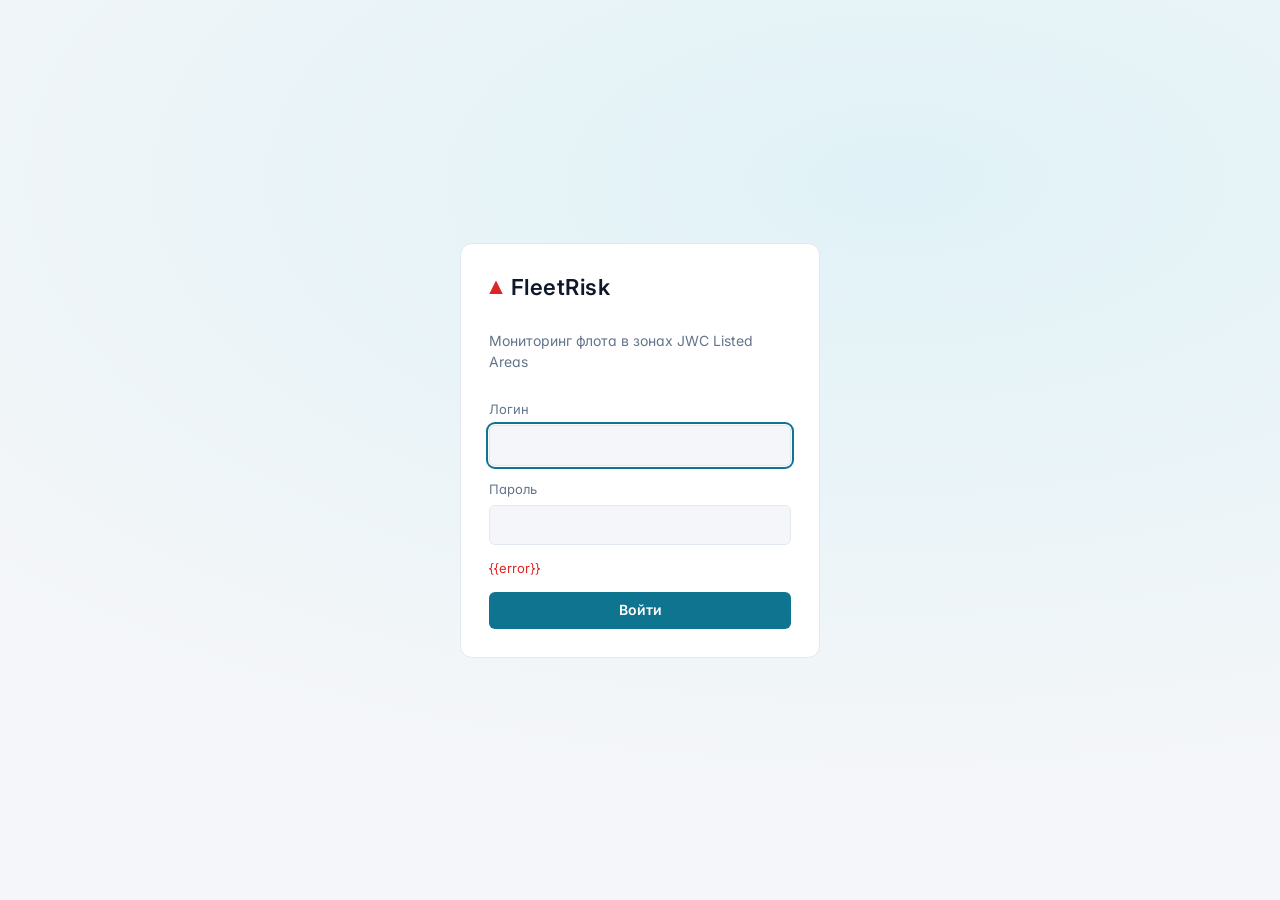
<file: static/login.html>
<!doctype html>
<html lang="ru">
<head>
<meta charset="utf-8">
<meta name="viewport" content="width=device-width, initial-scale=1">
<title>Вход — FleetRisk</title>
<meta name="robots" content="noindex">
<link rel="stylesheet" href="https://fonts.googleapis.com/css2?family=Inter:wght@400;500;600;700&display=swap">
<script>/* тема до отрисовки страницы: выбранная пользователем, иначе как в системе */
(function () { var t = null; try { t = localStorage.getItem("theme"); } catch (e) {}
  if (t !== "light" && t !== "dark") t = window.matchMedia && matchMedia("(prefers-color-scheme: light)").matches ? "light" : "dark";
  document.documentElement.dataset.theme = t; })();</script>
<link rel="stylesheet" href="/static/style.css">
</head>
<body class="login-body">
  <form class="login-card" method="post" action="/login">
    <div class="brand big"><span class="brand-mark"></span>FleetRisk</div>
    <p class="muted">Мониторинг флота в зонах JWC Listed Areas</p>
    <label>Логин<input name="username" autocomplete="username" required autofocus></label>
    <label>Пароль<input name="password" type="password" autocomplete="current-password" required></label>
    <div class="login-error">{{error}}</div>
    <button class="btn" type="submit">Войти</button>
  </form>
</body>
</html>
</file>
<file: static/style.css>
:root {
  --bg: #0b1a22;
  --bg-2: #10232d;
  --bg-3: #163240;
  --line: #21414f;
  --text: #dbe7ec;
  --muted: #7f9aa6;
  --accent: #4fc3d9;
  --red: #ff5a4e;
  --amber: #f5b13d;
  --green: #4fd18b;
  --violet: #b48cff;
  --radius: 8px;
  --font: "Inter", system-ui, -apple-system, "Segoe UI", sans-serif;
  --mono: "Inter", system-ui, -apple-system, "Segoe UI", sans-serif;   /* цифры — моноширинные за счёт tnum */
  color-scheme: dark;
}
* { box-sizing: border-box; }
html, body { margin: 0; height: 100%; background: var(--bg); color: var(--text); font: 14px/1.45 var(--font);
  font-feature-settings: "tnum" 1, "cv11" 1; letter-spacing: -0.003em; }
button, input, select { font: inherit; color: inherit; }
a { color: var(--accent); }
[hidden] { display: none !important; }

/* ---------- верхняя панель ---------- */
.topbar {
  height: 52px; display: flex; align-items: center; gap: 16px; padding: 0 16px;
  background: var(--bg-2); border-bottom: 1px solid var(--line); position: relative; z-index: 1001;
}
.brand { font-weight: 600; letter-spacing: .02em; display: flex; align-items: center; gap: 8px; font-size: 16px; white-space: nowrap; }
.brand-dim { color: var(--muted); font-weight: 400; margin-left: 4px; }
.brand-mark { width: 14px; height: 14px; background: var(--red); clip-path: polygon(50% 0, 100% 100%, 0 100%); }
.brand.big { font-size: 22px; }
.chips { display: flex; gap: 8px; flex: 1; min-width: 0; overflow: hidden; }
.chip {
  font: 12px var(--mono); padding: 3px 8px; border: 1px solid var(--line); border-radius: 999px;
  color: var(--muted); white-space: nowrap;
}
.chip.live { color: var(--green); border-color: #2b6b4c; }
.chip.demo { color: var(--amber); border-color: #6b5521; }
.top-actions { display: flex; align-items: center; gap: 8px; }
.top-actions form { margin: 0; }
.icon-btn { position: relative; background: none; border: 0; color: var(--muted); cursor: pointer; padding: 6px; border-radius: 6px; }
.icon-btn:hover { color: var(--text); background: var(--bg-3); }
.badge {
  position: absolute; top: 0; right: -2px; min-width: 17px; height: 17px; padding: 0 4px;
  background: var(--red); color: #fff; border-radius: 9px; font: 600 11px/17px var(--font); text-align: center;
}

/* ---------- раскладка ---------- */
.layout { display: flex; height: calc(100% - 52px); }
.sidebar {
  width: 400px; flex: none; background: var(--bg-2); border-right: 1px solid var(--line);
  display: flex; flex-direction: column; min-height: 0;
}
.map-wrap { flex: 1; position: relative; min-width: 0; }
#map { position: absolute; inset: 0; background: #0a1418; }

.tabs { display: flex; flex-wrap: wrap; border-bottom: 1px solid var(--line); flex: none; }
.tab {
  flex: 1 0 auto; background: none; border: 0; border-bottom: 2px solid transparent; padding: 12px 4px 10px;
  color: var(--muted); cursor: pointer; font-weight: 500; white-space: nowrap; padding: 10px 10px 8px;
}
.tab:hover { color: var(--text); }
.tab.active { color: var(--text); border-bottom-color: var(--accent); }
.tab-count { background: var(--red); color: #fff; border-radius: 9px; padding: 0 6px; font-size: 11px; margin-left: 2px; }
.panel { display: none; padding: 14px; overflow-y: auto; flex: 1; min-height: 0; }
.panel.active { display: block; }

.row { display: flex; gap: 8px; align-items: center; margin-bottom: 12px; flex-wrap: wrap; }
.row.between { justify-content: space-between; }
select, input[type=text], input:not([type]), input[inputmode], input[type=password] {
  background: var(--bg); border: 1px solid var(--line); border-radius: 6px; padding: 7px 10px; min-width: 0;
}
select { flex: 1; }
input:focus, select:focus, button:focus-visible { outline: 2px solid var(--accent); outline-offset: 1px; }

.btn {
  background: var(--accent); color: #062029; border: 0; border-radius: 6px; padding: 8px 14px;
  font-weight: 600; cursor: pointer; white-space: nowrap;
}
.btn:hover { filter: brightness(1.1); }
.btn:disabled { opacity: .5; cursor: progress; }
.btn.ghost { background: transparent; color: var(--accent); border: 1px solid var(--line); }
.text-btn { background: none; border: 0; color: var(--muted); cursor: pointer; padding: 4px 6px; }
.text-btn:hover { color: var(--text); }
.text-btn.danger:hover { color: var(--red); }

.card { background: var(--bg); border: 1px solid var(--line); border-radius: var(--radius); padding: 12px; margin-bottom: 12px; }
details.card > summary { cursor: pointer; font-weight: 600; list-style: none; }
details.card > summary::before { content: "+ "; color: var(--accent); }
details.card[open] > summary::before { content: "− "; }
.form-grid { display: grid; grid-template-columns: 1fr 1fr; gap: 10px; margin-top: 12px; }
.form-grid label { display: flex; flex-direction: column; gap: 4px; color: var(--muted); font-size: 12px; }
.span2 { grid-column: span 2; }
.drop {
  margin-top: 12px; border: 1px dashed var(--line); border-radius: var(--radius); padding: 14px;
  text-align: center; color: var(--text); font-size: 13px;
}
.drop.over { border-color: var(--accent); background: rgba(79,195,217,.06); }
.muted { color: var(--muted); }
.small { font-size: 12px; }
.empty { text-align: center; padding: 24px 8px; }

.summary { display: grid; grid-template-columns: repeat(3, 1fr); gap: 8px; margin-bottom: 12px; }
.stat { background: var(--bg); border: 1px solid var(--line); border-radius: var(--radius); padding: 8px 10px; }
.stat b { display: block; font: 600 20px var(--mono); }
.stat span { color: var(--muted); font-size: 12px; }
.stat.inside b { color: var(--red); } .stat.near b { color: var(--amber); } .stat.safe b { color: var(--green); }

/* ---------- суда ---------- */
.vessel-list, .notif-list, .circ-list { list-style: none; margin: 0; padding: 0; }
.vessel {
  display: grid; grid-template-columns: 10px 1fr auto; gap: 10px; align-items: start;
  padding: 10px 6px; border-bottom: 1px solid var(--line); cursor: pointer; border-radius: 6px;
}
.vessel:hover, .vessel.selected { background: var(--bg-3); }
.vessel .dot { margin-top: 6px; }
.vessel-name { font-weight: 600; }
.vessel-meta { font: 12px var(--mono); color: var(--muted); }
.vessel-zones { font-size: 12px; margin-top: 2px; }
.vessel-zones .in { color: var(--red); } .vessel-zones .nr { color: var(--amber); }
.vessel-del { visibility: hidden; }
.vessel:hover .vessel-del { visibility: visible; }
.fleet-foot { display: flex; justify-content: space-between; margin-top: 12px; }

.dot { width: 10px; height: 10px; border-radius: 50%; display: inline-block; flex: none; }
.s-safe { background: var(--green); } .s-near { background: var(--amber); } .s-inside { background: var(--red); }
.s-none { background: var(--muted); }

/* ---------- зоны ---------- */
.zones-head { display: flex; justify-content: space-between; align-items: center; margin-bottom: 8px; gap: 8px; }
.check { display: flex; align-items: center; gap: 6px; color: var(--muted); font-size: 13px; cursor: pointer; }
.region { margin: 14px 0 4px; font-size: 11px; text-transform: uppercase; letter-spacing: .08em; color: var(--muted); }
.zone-item {
  display: flex; align-items: center; gap: 8px; padding: 6px; border-radius: 6px; cursor: pointer;
}
.zone-item:hover { background: var(--bg-3); }
.zone-item.selected { background: var(--bg-3); box-shadow: inset 2px 0 0 #fff; }
.z-search {
  width: 100%; padding: 7px 10px; margin-bottom: 8px; background: var(--bg); border: 1px solid var(--line);
  border-radius: 6px;
}
.zf-layer { margin-bottom: 8px; }
.zf-layer-head { display: flex; align-items: center; gap: 6px; font-size: 12px; color: var(--text); margin: 4px 0; cursor: pointer; }
.z-types-row { display: flex; flex-wrap: wrap; gap: 6px; margin-bottom: 4px; }
.fchip {
  display: inline-flex; align-items: center; gap: 6px; padding: 4px 9px; font: 12px var(--font); cursor: pointer;
  background: var(--bg); border: 1px solid var(--line); border-radius: 999px; color: var(--muted);
}
.fchip.on { background: var(--bg-3); border-color: #3c6577; color: var(--text); }
.fchip:not(.on) .sw, .fchip:not(.on) .dot { opacity: .35; }
.tags { display: flex; flex-wrap: wrap; gap: 4px; margin: 2px 0 4px; }
.sub-h { font-size: 13px; margin: 18px 0 8px; color: var(--muted); font-weight: 500; text-transform: uppercase; letter-spacing: .06em; }
.ibf-table { width: 100%; border-collapse: collapse; margin-top: 8px; font-size: 12px; }
.ibf-table td { padding: 3px 4px; border-top: 1px solid var(--line); vertical-align: top; }
.zone-item .zname { flex: 1; }
.tag { font: 11px var(--mono); padding: 1px 6px; border-radius: 4px; border: 1px solid var(--line); color: var(--muted); }
.tag.amended, .tag.added { color: var(--amber); border-color: #6b5521; }
.tag.cond { color: var(--violet); border-color: #4d3b73; }
.tag.review { color: var(--red); border-color: #74302b; }

/* ---------- уведомления ---------- */
.notif { padding: 10px 8px 10px 12px; border-left: 3px solid var(--line); margin-bottom: 8px; background: var(--bg); border-radius: 0 6px 6px 0; cursor: pointer; }
.notif.critical { border-left-color: var(--red); }
.notif.warning { border-left-color: var(--amber); }
.notif.info { border-left-color: var(--accent); }
.notif.unread { background: var(--bg-3); }
.notif-title { font-weight: 600; }
.notif.read .notif-title { font-weight: 400; color: #b7c8cf; }
.notif-body { color: var(--muted); font-size: 13px; white-space: pre-line; margin-top: 2px; }
.notif-time { font: 11px var(--mono); color: var(--muted); }

/* ---------- циркуляры ---------- */
.circ { border: 1px solid var(--line); border-radius: var(--radius); padding: 10px 12px; margin-bottom: 10px; background: var(--bg); }
.circ-head { display: flex; justify-content: space-between; align-items: baseline; gap: 8px; }
.circ-ref { font: 600 15px var(--mono); }
.st { font: 11px var(--mono); padding: 1px 6px; border-radius: 4px; }
.st-active { background: rgba(79,209,139,.15); color: var(--green); }
.st-superseded { background: var(--bg-3); color: var(--muted); }
.st-building, .st-new { background: rgba(245,177,61,.15); color: var(--amber); }
.st-error { background: rgba(255,90,78,.15); color: var(--red); }
.circ ul { margin: 6px 0 0; padding-left: 18px; color: var(--muted); font-size: 13px; }
.circ .review { color: var(--red); }
.circ-actions { margin-top: 8px; display: flex; gap: 12px; }
.circ-actions a, .circ-actions button { font-size: 13px; }
pre.log { white-space: pre-wrap; font: 11px var(--mono); color: var(--muted); max-height: 160px; overflow: auto; margin: 6px 0 0; }

/* ---------- карта ---------- */
.legend {
  position: absolute; left: 12px; bottom: 34px; z-index: 500; background: rgba(16,35,45,.92);
  border: 1px solid var(--line); border-radius: var(--radius); font-size: 12px; min-width: 170px;
  /* не выше карты: иначе на телефоне кнопка «Легенда» уходит за верхний край и легенду не свернуть */
  max-height: calc(100% - 150px); display: flex; flex-direction: column;   /* ниже сводки и кнопок «+» / «−» */
}
.legend-toggle { width: 100%; text-align: left; background: none; border: 0; padding: 8px 10px; color: var(--muted); cursor: pointer; }
.legend.collapsed .legend-body { display: none; }
.legend-body { padding: 0 10px 10px; display: grid; gap: 5px; flex: 1 1 auto; min-height: 0; overflow: auto; align-content: start; }
.legend-toggle { flex: none; }
.lg { display: flex; align-items: center; gap: 8px; }
.sw { width: 18px; height: 10px; border-radius: 2px; display: inline-block; }
.z-country { background: rgba(255,90,78,.35); border: 1px solid var(--red); }
.z-sea { background: rgba(255,148,64,.35); border: 1px solid #ff9440; }
.z-conditional { background: rgba(180,140,255,.15); border: 1px dashed var(--violet); }
.z-changed { background: transparent; border: 2px dashed #ffe066; }
.sw.is-changed { border: 2px dashed #ffe066; }
.lg-title { margin-top: 4px; font-size: 11px; text-transform: uppercase; letter-spacing: .06em; color: var(--muted); }
/* SVG-контур зоны получает фокус по клику: без этого браузер рисует белую рамку вокруг всей зоны */
.leaflet-interactive:focus { outline: none; }
.statusbar {
  position: absolute; left: 0; right: 0; bottom: 0; height: 24px; z-index: 500; display: flex; justify-content: space-between;
  padding: 0 10px; align-items: center; font: 11px var(--mono); color: var(--muted); background: rgba(11,26,34,.85);
}
.build-banner {
  position: absolute; top: 12px; left: 50%; transform: translateX(-50%); z-index: 600;
  background: var(--bg-2); border: 1px solid #6b5521; color: var(--amber); padding: 8px 14px; border-radius: 999px; font-size: 13px;
}
.leaflet-container { font: 13px var(--font); }
.leaflet-popup-content-wrapper, .leaflet-popup-tip { background: var(--bg-2); color: var(--text); border: 1px solid var(--line); }
.leaflet-popup-content { margin: 12px 14px; max-width: 320px; }
.leaflet-popup-content h4 { margin: 0 0 6px; font-size: 14px; }
.leaflet-popup-content .zt { color: var(--muted); font-size: 12px; white-space: pre-line; max-height: 160px; overflow: auto; }
.leaflet-tooltip { background: var(--bg-2); color: var(--text); border: 1px solid var(--line); }
.leaflet-bar a { background: var(--bg-2); color: var(--text); border-color: var(--line); }
.leaflet-bar a:hover { background: var(--bg-3); }
.leaflet-control-attribution { background: rgba(11,26,34,.7) !important; color: var(--muted) !important; }
.leaflet-control-attribution a { color: var(--muted) !important; }
.ship-icon svg { filter: drop-shadow(0 0 2px rgba(0,0,0,.8)); }
.ship-badges { position: absolute; left: 60%; top: -9px; display: flex; gap: 1px; pointer-events: none; }
.ship-badges i { width: 14px; height: 14px; border-radius: 50%; font: 700 9px/14px var(--mono, monospace); font-style: normal;
  text-align: center; color: #fff; box-shadow: 0 0 0 1.5px #0b1a22; }
.kv { display: grid; grid-template-columns: auto 1fr; gap: 2px 10px; font-size: 12px; }
.kv dt { color: var(--muted); } .kv dd { margin: 0; font-family: var(--mono); }

/* ---------- всплывашки ---------- */
.toasts { position: fixed; top: 64px; right: 16px; z-index: 2000; display: flex; flex-direction: column; gap: 8px; width: 340px; max-width: calc(100vw - 32px); }
.toast {
  background: var(--bg-2); border: 1px solid var(--line); border-left: 4px solid var(--accent); border-radius: 6px;
  padding: 10px 12px; box-shadow: 0 8px 24px rgba(0,0,0,.4); animation: slide .2s ease-out; cursor: pointer;
}
.toast.critical { border-left-color: var(--red); } .toast.warning { border-left-color: var(--amber); }
.toast b { display: block; }
.toast span { color: var(--muted); font-size: 13px; }
@keyframes slide { from { transform: translateX(20px); opacity: 0; } }

/* ---------- вход ---------- */
.login-body { display: grid; place-items: center; min-height: 100vh; padding: 16px;
  background: radial-gradient(1200px 600px at 70% 20%, #12303d, var(--bg)); }
.login-card { width: 100%; max-width: 360px; background: var(--bg-2); border: 1px solid var(--line); border-radius: 12px; padding: 28px; display: flex; flex-direction: column; gap: 14px; }
.login-card label { display: flex; flex-direction: column; gap: 6px; color: var(--muted); font-size: 13px; }
.login-card input { background: var(--bg); border: 1px solid var(--line); border-radius: 6px; padding: 10px 12px; }
.login-error { color: var(--red); min-height: 1em; font-size: 13px; }

/* ---------- мобильная версия ---------- */
.sheet-grip { display: none; }
@media (max-width: 820px) {
  .layout { flex-direction: column-reverse; }
  /* панель с вкладками снизу; высоту меняют, потянув за ручку (--sb-h задаёт скрипт) */
  .sidebar { width: 100%; height: var(--sb-h, 48%); border-right: 0; border-top: 1px solid var(--line); flex: none; }
  .map-wrap { height: auto; flex: 1 1 0; min-height: 0; }
  /* открыта карточка судна: панель с вкладками прячем, карта и карточка — на весь экран */
  body.ship-open .sidebar { display: none; }
  .sheet-grip { display: flex; justify-content: center; align-items: center; height: 22px; flex: none; cursor: ns-resize;
    touch-action: none; user-select: none; }
  .sheet-grip span { width: 44px; height: 5px; border-radius: 3px; background: var(--line); }
  .sheet-grip:active span { background: var(--accent); }
  .sidebar .sheet-grip { position: sticky; top: 0; z-index: 5; background: var(--bg-2); margin: 0 -1px; }
  .chips { display: none; }
  .legend { bottom: 30px; }
  .tab { font-size: 13px; }
}

/* ---------- все суда (AIS) ---------- */
.traffic-card { margin-bottom: 12px; }
.traffic-card .zf-layer-head { margin-top: 0; font-weight: 600; }
.ship-links { margin-top: 8px; color: var(--muted); }
.vessel-meta .dot { width: 8px; height: 8px; vertical-align: middle; }

/* ---------- карточка судна ---------- */
.sc-popup .leaflet-popup-content { margin: 0; width: 310px !important; }      /* карточка порта */
.sc-popup .leaflet-popup-content-wrapper { padding: 0; overflow: hidden; }
.sc-loading { padding: 18px 14px; }
/* карточка судна — панель у правого края карты (на узком экране — снизу), чтобы не закрывать путь судна */
.ship-panel { position: absolute; top: 12px; right: 12px; width: 320px; max-height: calc(100% - 24px); overflow-y: auto;
  z-index: 1000; background: var(--bg-2); color: var(--text); border: 1px solid var(--line); border-radius: 10px;
  box-shadow: 0 6px 24px rgba(0, 0, 0, .45); }
.sp-close { position: sticky; top: 0; float: right; z-index: 2; width: 30px; height: 30px; margin-bottom: -30px;
  background: none; border: 0; color: var(--muted); font-size: 20px; line-height: 30px; cursor: pointer; }
.sp-close:hover { color: var(--text); }
@media (max-width: 820px) {
  /* карточка — «шторка» снизу; высоту меняют за ручку, вплоть до всего экрана */
  .ship-panel { top: auto; left: 0; right: 0; bottom: 0; width: auto; height: var(--sp-h, 58%); max-height: 100%;
    border-radius: 14px 14px 0 0; border-bottom: 0; }
  .ship-panel.full { border-radius: 0; }
  .ship-panel .sheet-grip { position: sticky; top: 0; z-index: 3; background: var(--bg-2); }
  .ship-panel .sp-close { top: 0; z-index: 4; width: 40px; height: 40px; font-size: 24px; margin-bottom: -40px; }
  .ship-panel .sc-photo, .ship-panel .sc-photo img, .ship-panel .sc-photo .sc-sil { height: 150px; }
}
.sc { font-size: 13px; }
.sc-tabs { display: flex; border-bottom: 1px solid var(--line); }
.sc-tabs button { flex: 1; padding: 8px 6px; background: none; border: 0; border-bottom: 2px solid transparent; color: var(--muted); font: inherit; cursor: pointer; }
.sc-tabs button.on { color: var(--text); border-bottom-color: var(--accent); }
.sc-evn { color: var(--accent); font-weight: 600; }
.sc-events { padding: 8px 10px 10px; }
.sc-events.feed-list .feed-item { margin-bottom: 6px; }
@media (max-height: 760px) { .sc-photo, .sc-photo img, .sc-photo .sc-sil { height: 100px; } }
.sc-head { display: flex; gap: 10px; align-items: center; padding: 10px 28px 8px 12px; }
.sc-flag { width: 30px; height: 20px; object-fit: cover; border-radius: 2px; box-shadow: 0 0 0 1px rgba(255,255,255,.15); flex: none; }
.sc-name { font-size: 16px; font-weight: 600; line-height: 1.2; }
.sc-type { font-size: 12px; color: var(--muted); }
.sc-type .dot { width: 8px; height: 8px; vertical-align: middle; }
.sc-photo { position: relative; height: 150px; background: #10232d; }
.sc-photo img, .sc-photo .sc-sil { width: 100%; height: 150px; object-fit: cover; display: block; }
.sc-credit { position: absolute; left: 8px; bottom: 6px; font-size: 10.5px; text-shadow: 0 1px 2px #000; }
.sc-credit a { color: #fff; text-decoration: none; }
.sc-actions { display: flex; flex-direction: column; gap: 6px; padding: 10px 12px; border-bottom: 1px solid var(--line); }
.sc-row { display: flex; gap: 6px; align-items: center; }
.sc-actions .btn { flex: 1 1 0; padding: 6px 10px; font-size: 12.5px; text-decoration: none; text-align: center; white-space: nowrap; }
.sc-actions select { flex: 1 1 0; min-width: 0; padding: 6px 5px; font-size: 12.5px; background: var(--bg); border: 1px solid var(--line); border-radius: 6px; }
.sc-tag { flex: 1; font-size: 12px; color: var(--muted); }
.sc-route { display: flex; justify-content: space-between; gap: 10px; padding: 10px 12px 4px; }
.sc-route b { display: block; font-size: 16px; font-family: var(--mono); }
.sc-eta { text-align: right; }
.sc-zones { padding: 4px 12px 8px; font-size: 12.5px; }
/* риск — сразу под названием судна: красный — в зоне, жёлтый — подходит, зелёный — вне зон */
.sc-risk { margin: 2px 12px 10px; padding: 8px 10px; border-radius: 8px; font-size: 13px; line-height: 1.45;
  border-left: 3px solid var(--green); background: rgba(79, 209, 139, .08); }
.sc-risk.in { border-left-color: var(--red); background: rgba(255, 90, 78, .12); }
.sc-risk.near { border-left-color: var(--amber); background: rgba(245, 177, 61, .10); }
.sc-risk .zin { color: var(--red); font-weight: 600; } .sc-risk .znr { color: var(--amber); } .sc-risk .zok { color: var(--green); font-weight: 600; }
.sc-risk .muted { font-weight: 400; }
.sc-pane .sc-photo { margin: 8px 12px 4px; border-radius: 8px; overflow: hidden; }
.sc-dest { padding: 0 12px 4px; }
.sc-dest:empty { display: none; }
.sc-legend { display: flex; flex-wrap: wrap; gap: 4px 14px; margin-top: 4px; font-size: 11.5px; color: var(--muted); }
.sc-legend i { display: inline-block; width: 22px; height: 0; margin-right: 5px; vertical-align: middle; }
.sc-legend .lg-past { border-top: 2.5px solid #4fc3d9; }
.sc-legend .lg-ahead { border-top: 2px dashed #e8f1f5; }
.sc-legend .lg-ahead.risk { border-top-color: #ff5a4e; }
[data-theme=light] .sc-legend .lg-past { border-top-color: #0e7490; }
[data-theme=light] .sc-legend .lg-ahead { border-top-color: #1e293b; }
[data-theme=light] .sc-legend .lg-ahead.risk { border-top-color: #dc2626; }
.sc-dest .zin { color: var(--red); } .sc-dest .znr { color: var(--amber); } .sc-dest .zok { color: var(--green); }
.sc-zones .zin { color: var(--red); } .sc-zones .znr { color: var(--amber); } .sc-zones .zok { color: var(--green); }
.sc-grid { display: grid; grid-template-columns: repeat(3, 1fr); border-top: 1px solid var(--line); }
.sc-grid div { padding: 7px 10px; border-right: 1px solid var(--line); border-bottom: 1px solid var(--line); }
.sc-grid div:nth-child(3n) { border-right: 0; }
.sc-grid span { display: block; font-size: 11px; color: var(--muted); }
.sc-grid b { font-size: 12.5px; font-weight: 600; }
.sc-foot { padding: 8px 12px 2px; font-size: 12px; color: var(--muted); }
.sc-foot b { color: var(--text); font-weight: 600; }
.sc-links { padding: 2px 12px 10px; font-size: 11.5px; color: var(--muted); }

/* группа судов на карте */
.tcl div {
  width: 100%; height: 100%; border-radius: 50%; display: flex; align-items: center; justify-content: center;
  background: rgba(22, 60, 92, .92); border: 3px solid #6fa8dc; color: #fff; font: 600 12px var(--font);
  box-shadow: 0 1px 4px rgba(0,0,0,.5); cursor: pointer;
}
.tcl div:hover { background: rgba(35, 90, 130, .95); }

/* ---------- поиск судна ---------- */
.ship-search { position: relative; flex: 1; max-width: 420px; margin-left: auto; }
.ship-search input { width: 100%; padding: 7px 12px; background: var(--bg); border: 1px solid var(--line); border-radius: 8px; }
.ship-results {
  position: absolute; top: calc(100% + 6px); left: 0; right: 0; z-index: 2000; max-height: 70vh; overflow: auto;
  background: var(--bg-2); border: 1px solid var(--line); border-radius: 8px; box-shadow: 0 8px 24px rgba(0,0,0,.45);
}
.sr-item { display: flex; gap: 10px; align-items: center; width: 100%; padding: 8px 10px; text-align: left;
  background: none; border: 0; border-bottom: 1px solid var(--line); cursor: pointer; }
.sr-item:hover, .sr-item:focus { background: var(--bg-3); outline: none; }
.sr-item .sc-flag { width: 24px; height: 16px; }
.sr-main { flex: 1; min-width: 0; display: flex; flex-direction: column; }
.sr-empty { padding: 10px; }
@media (max-width: 820px) { .ship-search { max-width: none; } .chips { display: none; } }

/* ---------- проверка номера и карточка порта ---------- */
.mmsi-check .ok { color: var(--green); } .mmsi-check .warn { color: var(--amber); }
.mmsi-check .sc-flag { width: 18px; height: 12px; vertical-align: -1px; }
.pc-zones div { display: flex; gap: 6px; align-items: center; margin: 2px 0; }
.pc-cats { display: flex; flex-wrap: wrap; gap: 4px 10px; padding: 8px 12px; font-size: 12px; border-bottom: 1px solid var(--line); }
.pc-cat .dot { width: 8px; height: 8px; margin-right: 4px; }
.pc-list { max-height: 220px; overflow: auto; }
.pc-h { position: sticky; top: 0; z-index: 1; padding: 6px 12px 2px; background: var(--bg-2); }
.pc-ship .dot { width: 7px; height: 7px; vertical-align: middle; }
.pc-ship { display: flex; gap: 8px; align-items: center; width: 100%; padding: 6px 12px; text-align: left;
  background: none; border: 0; border-bottom: 1px solid var(--line); cursor: pointer; font-size: 12.5px; }
.pc-ship:hover { background: var(--bg-3); }
.pc-ship .sc-flag { width: 20px; height: 13px; }

/* ---------- доступ к флоту ---------- */
#fleet-share summary { cursor: pointer; font-weight: 600; }
.share-row { display: flex; align-items: center; gap: 8px; padding: 6px 0; border-bottom: 1px solid var(--line); }
.share-row b { flex: 1; }
.share-row select, .share-add select { padding: 4px 6px; background: var(--bg); border: 1px solid var(--line); border-radius: 6px; }
.share-add { display: flex; flex-wrap: wrap; align-items: center; gap: 8px; margin: 10px 0 4px; }
.share-add select { flex: 1; min-width: 120px; }
#fleet-foot-guest { justify-content: space-between; align-items: center; }

/* ---------- кнопки флота: добавить судно / поделиться ---------- */
.fleet-actions { display: flex; gap: 8px; margin: 12px 0 8px; }
.fleet-actions .btn { flex: 1; display: inline-flex; align-items: center; justify-content: center; gap: 6px; }
.fleet-actions .btn.on { background: var(--bg-3); border-color: var(--accent); color: var(--text); }
#add-vessel > summary, #fleet-share > summary { display: none; }
.nowrap { white-space: nowrap; }

/* ---------- происшествия ---------- */
.inc-opts { gap: 10px; align-items: center; margin: 6px 0 8px; }
.inc-opts select { padding: 4px 6px; background: var(--bg); border: 1px solid var(--line); border-radius: 6px; }
.inc-dot { display: inline-flex; align-items: center; justify-content: center; width: 18px; height: 18px; flex: none;
  border-radius: 50%; color: #0b1a22; font: 700 11px var(--font); }
.inc-list { list-style: none; margin: 10px 0 0; padding: 0; }
.inc { display: flex; gap: 10px; padding: 9px 8px; border-bottom: 1px solid var(--line); cursor: pointer; }
.inc:hover { background: var(--bg-3); }
.inc.critical .inc-title { color: var(--red); }
.inc.test { opacity: .6; }
.inc-title { font-weight: 600; }
.inc-text { color: var(--text); margin-top: 2px; font-family: var(--mono); font-size: 12px; word-break: break-word; }
.inc-icon span { display: flex; align-items: center; justify-content: center; width: 24px; height: 24px; border-radius: 50%;
  color: #0b1a22; font: 700 13px var(--font); border: 2px solid #fff; box-shadow: 0 1px 5px rgba(0,0,0,.6); }
.inc-icon.test span { opacity: .55; }
.inc-icon.urgent span { animation: inc-pulse 1.6s ease-out infinite; }
@keyframes inc-pulse { 0% { box-shadow: 0 0 0 0 rgba(255,59,48,.7); } 100% { box-shadow: 0 0 0 14px rgba(255,59,48,0); } }
@media (prefers-reduced-motion: reduce) { .inc-icon.urgent span { animation: none; } }

/* ---------- правила ---------- */
.rule-form { display: grid; gap: 10px; }
.rule-form label { display: grid; gap: 4px; font-size: 12.5px; color: var(--muted); }
.rule-form select, .rule-form input[type=text], .rule-form input:not([type]), .rule-form input[type=number] {
  padding: 7px 9px; background: var(--bg); border: 1px solid var(--line); border-radius: 6px; color: var(--text); }
.rule-row { display: grid; grid-template-columns: 1fr 1fr; gap: 10px; }
.rule-checks { display: flex; flex-wrap: wrap; gap: 4px 12px; }
.rule-checks label { display: flex; gap: 5px; align-items: center; color: var(--text); }
.rule-list { list-style: none; margin: 0; padding: 0; }
.rule-item { display: flex; gap: 10px; padding: 10px 6px; border-bottom: 1px solid var(--line); align-items: flex-start; }
.rule-item.off { opacity: .5; }
.rule-item .ri-main { flex: 1; min-width: 0; }
.rule-item .ri-name { font-weight: 600; }
.rule-item .ri-sev { display: inline-block; width: 8px; height: 8px; border-radius: 50%; margin-right: 6px; }
.rule-item .ri-actions { display: flex; gap: 6px; }
.sub-h .check { display: inline-flex; margin-left: 10px; text-transform: none; letter-spacing: 0; }
.draw-hint { border-color: var(--accent); }
.draw-hint .row { gap: 8px; }
.drawing #map { cursor: crosshair; }

/* ---------- санкции и задержания в карточке ---------- */
.sc-alert { margin: 0 12px 8px; padding: 8px 10px; border-radius: 6px; font-size: 12.5px; line-height: 1.45; }
.sc-alert.sanc { background: rgba(255,59,48,.12); border: 1px solid rgba(255,59,48,.55); }
.sc-alert.det { background: rgba(251,146,60,.1); border: 1px solid rgba(251,146,60,.5); }
.sc-alert b { display: block; margin-bottom: 2px; }
#screen-card { margin-top: 10px; }

/* ---------- «События»: переключатель ---------- */
.seg { display: flex; gap: 4px; padding: 3px; margin-bottom: 12px; background: var(--bg); border: 1px solid var(--line); border-radius: 8px; }
.seg-btn { flex: 1; padding: 7px 8px; border: 0; border-radius: 6px; background: none; color: var(--muted); cursor: pointer; font-weight: 500; }
.seg-btn.on { background: var(--bg-3); color: var(--text); }

/* ---------- окно «Источники зон» ---------- */
.chip-btn { cursor: pointer; background: none; }
.chip-btn:hover { color: var(--text); border-color: var(--accent); }
.chip-btn::after { content: " ▾"; }
.modal { position: fixed; inset: 0; z-index: 3000; background: rgba(5, 12, 16, .6); display: flex;
  align-items: flex-start; justify-content: center; padding: 64px 16px 16px; }
.modal-box { width: min(560px, 100%); max-height: calc(100vh - 80px); display: flex; flex-direction: column;
  background: var(--bg-2); border: 1px solid var(--line); border-radius: 10px; box-shadow: 0 16px 48px rgba(0,0,0,.5); }
.modal-head { display: flex; justify-content: space-between; align-items: center; padding: 12px 16px; border-bottom: 1px solid var(--line); }
.modal-head h2 { margin: 0; font-size: 16px; }
.modal-body { padding: 14px 16px; overflow-y: auto; }

/* ---------- легенда-фильтр ---------- */
.lg-hint { font-size: 11px; color: var(--muted); margin: 0 0 4px; }
.lg-btn { width: 100%; background: none; border: 0; padding: 2px 4px; margin: 0 -4px; border-radius: 5px;
  color: inherit; font: inherit; text-align: left; cursor: pointer; }
.lg-btn.lg { display: flex; align-items: center; gap: 8px; }
.lg-btn:hover { background: var(--bg-3); }
.lg-btn.off { opacity: .38; }
.lg-btn.off span { text-decoration: line-through; }
.lg-title.lg-btn { display: block; }

/* ---------- журнал заходов в зоны [журнал-заходов] начало ---------- */
.log-filters { display: flex; flex-wrap: wrap; gap: 6px; margin-bottom: 8px; }
.log-filters select { flex: 1 1 120px; min-width: 0; }
.log-summary { font-size: 12.5px; color: var(--muted); margin-bottom: 8px; }
.log-summary b { color: var(--text); } .log-summary .warn { color: var(--amber); }
.log-xlsx { display: inline-block; margin-bottom: 10px; text-decoration: none; }
.log-list { list-style: none; margin: 0; padding: 0; }
.log-item { padding: 9px 10px; margin-bottom: 6px; border: 1px solid var(--line); border-left: 3px solid var(--line); border-radius: 6px; }
.log-item.open { border-left-color: var(--amber); }
.log-top { display: flex; justify-content: space-between; gap: 8px; align-items: center; }
.log-now { font-size: 11px; color: var(--amber); white-space: nowrap; }
.log-item .zin { color: var(--amber); }
/* [журнал-заходов] конец */

/* ---------- лента ---------- */
.feed-filters { display: flex; flex-wrap: wrap; gap: 6px; margin-bottom: 8px; }
.feed-tools { margin-bottom: 8px; }
.feed-list { list-style: none; margin: 0 0 12px; padding: 0; }
.feed-item { padding: 9px 10px 9px 12px; margin-bottom: 7px; border-left: 3px solid var(--line); border-radius: 0 6px 6px 0;
  background: var(--bg); cursor: pointer; }
.feed-item.critical { border-left-color: var(--red); } .feed-item.warning { border-left-color: var(--amber); }
.feed-item.info { border-left-color: var(--accent); }
/* новое — светлая карточка с яркой полосой и точкой; прочитанное — тёмное и приглушённое */
.feed-item.unread { background: #1b3d4c; box-shadow: inset 0 0 0 1px rgba(79, 195, 217, .18); }
.feed-item.unread .fi-src::before { content: "● "; color: var(--accent); }
.feed-item.read { background: #08141a; border-left-color: #2a3b43; }
.feed-item.read > * { opacity: .55; }
.feed-item.read .fi-event { color: var(--text); }
.feed-item.read:hover > * { opacity: .85; }
.fi-meta { display: flex; align-items: center; gap: 6px; font: 10.5px var(--mono); color: var(--muted); margin-bottom: 4px; }
.fi-meta .inc-dot { width: 16px; height: 16px; font-size: 9px; line-height: 16px; }
.fi-src { text-transform: uppercase; letter-spacing: .05em; }
.fi-time { margin-left: auto; }
.fi-event { font-weight: 700; font-size: 13.5px; line-height: 1.3; }
.feed-item.critical .fi-event { color: #ff8a80; } .feed-item.warning .fi-event { color: #ffc861; }
.feed-item.read .fi-event { font-weight: 600; }
.fi-vessel { margin-top: 3px; font-size: 13px; }
.fi-vessel .muted { font: 11px var(--mono); }
.fi-zone { margin-top: 4px; padding: 3px 8px; font-size: 12px; border-radius: 4px; background: rgba(255, 255, 255, .05);
  border-left: 2px solid var(--line); overflow-wrap: anywhere; }
.fi-lines { list-style: none; margin: 5px 0 0; padding: 0; font-size: 12px; color: var(--muted); }
.fi-lines li { padding: 1px 0 1px 12px; position: relative; overflow-wrap: anywhere; }
.fi-lines li::before { content: "·"; position: absolute; left: 3px; }
.fi-quote { margin-top: 4px; font-size: 12px; color: var(--muted); font-style: italic; overflow-wrap: anywhere; }
.fi-link { margin-top: 3px; }
.fi-rule { margin-top: 6px; padding-top: 4px; border-top: 1px dashed var(--line); font-size: 11px; color: var(--muted); }
.feed-more summary { cursor: pointer; font-size: 13px; }
.feed-more[open] summary { margin-bottom: 8px; }

/* ---------- эмблемы зон (как метки областей в играх) ---------- */
.zone-emblem span { display: flex; align-items: center; justify-content: center; width: 26px; height: 26px; border-radius: 50%;
  background: radial-gradient(circle at 50% 40%, #1b2f38, #0b161c); border: 1.5px solid var(--c);
  box-shadow: 0 0 0 2px rgba(11, 22, 28, .7), 0 0 10px var(--c); cursor: pointer; transition: transform .15s; }
.zone-emblem span svg .f { fill: var(--c); fill-opacity: .35; }
.zone-emblem:hover span { transform: scale(1.15); }
.zone-emblem.sel span { transform: scale(1.2); box-shadow: 0 0 0 2px rgba(11, 22, 28, .7), 0 0 16px var(--c), 0 0 4px #fff; }
.zone-emblem.off span { opacity: .45; box-shadow: none; }

/* ---------- место события на карте ---------- */
.event-spot span { display: block; width: 34px; height: 34px; border-radius: 50%; border: 2px solid var(--c);
  box-shadow: 0 0 12px var(--c), inset 0 0 8px var(--c); position: relative; animation: ev-pulse 1.6s ease-out infinite; }
.event-spot span::after { content: ""; position: absolute; left: 50%; top: 50%; width: 8px; height: 8px; margin: -4px 0 0 -4px;
  border-radius: 50%; background: var(--c); box-shadow: 0 0 6px var(--c); }
@keyframes ev-pulse { 0% { transform: scale(.6); opacity: 1; } 100% { transform: scale(1.25); opacity: .35; } }
@media (prefers-reduced-motion: reduce) { .event-spot span { animation: none; } }
.ev-pop .fi-lines { margin-bottom: 8px; }
.ev-pop .ev-open { width: 100%; }
.fi-map { color: var(--accent); }
.sc-hin { font-size: 11px; font-family: var(--mono); overflow-wrap: anywhere; }

/* ---------- цвет флота ---------- */
.fleet-chip { display: inline-flex; align-items: center; gap: 4px; margin: 2px 4px 0 0; padding: 1px 7px 1px 5px; font-size: 11px;
  border-radius: 10px; border: 1px solid var(--fc); color: var(--text); background: rgba(255, 255, 255, .04); white-space: nowrap; }
.fleet-chip::before { content: ""; width: 7px; height: 7px; border-radius: 50%; background: var(--fc); }

/* ---------- цвет флота: кнопка и палитра ---------- */
.fleet-color-wrap { position: relative; flex: none; }
.fleet-color { width: 34px; height: 34px; border-radius: 50%; border: 3px solid var(--fc, #4dabf7); cursor: pointer;
  background: radial-gradient(circle, var(--fc, #4dabf7) 0 38%, transparent 40%); box-shadow: 0 0 10px var(--fc, transparent); }
.fleet-palette { position: absolute; z-index: 1200; top: 40px; left: 0; display: grid; grid-template-columns: repeat(5, 28px); gap: 8px;
  padding: 10px; background: var(--bg-2); border: 1px solid var(--line); border-radius: 8px; box-shadow: 0 6px 20px rgba(0, 0, 0, .5); }
.pal-sw { width: 28px; height: 28px; border-radius: 50%; border: 3px solid var(--c); cursor: pointer;
  background: radial-gradient(circle, var(--c) 0 38%, transparent 40%); }
.pal-sw.on, .pal-sw:hover { box-shadow: 0 0 0 2px #fff, 0 0 10px var(--c); }

/* ---------- готовые наборы правил ---------- */
.presets summary { cursor: pointer; font-weight: 600; }
.preset { padding: 10px 0; border-top: 1px solid var(--line); }
.preset:first-child { border-top: 0; }
.preset-head { display: flex; justify-content: space-between; align-items: center; gap: 8px; margin-bottom: 3px; }
.preset-head .btn { padding: 4px 10px; font-size: 12.5px; white-space: nowrap; }
.preset-rules { list-style: none; margin: 5px 0 0; padding: 0; font-size: 12px; color: var(--muted); }
.preset-rules li.on { color: var(--green); }

/* название судна — ссылка на карточку */
.ship-link { color: inherit; text-decoration: underline dotted rgba(127,127,127,.6); text-underline-offset: 3px; cursor: pointer; }
.ship-link:hover { color: var(--accent); text-decoration-color: currentColor; }
.sc-evnote { padding: 10px 2px 2px; line-height: 1.45; }
.sc-note { margin: 8px 12px 0; padding: 7px 10px; border-radius: 6px; background: rgba(245,177,61,.12); color: var(--amber, #f5b13d); font-size: 12.5px; line-height: 1.4; }

/* ---------- обучение ---------- */
.tour-btn { display: inline-flex; align-items: center; gap: 7px; height: 30px; padding: 0 12px 0 6px; border-radius: 15px;
  border: 1px solid var(--line); background: none; color: var(--text); cursor: pointer; white-space: nowrap; }
.tour-btn:hover { border-color: var(--accent); }
.tour-btn span { width: 19px; height: 19px; border-radius: 50%; display: grid; place-items: center; font: 700 12px/1 var(--font);
  background: var(--accent); color: var(--bg); }
.tour-btn b { font-weight: 500; font-size: 13px; }
@media (max-width: 900px) { .tour-btn { padding: 0 5px; } .tour-btn b { display: none; } }
.tour { position: fixed; inset: 0; z-index: 5000; }
.tour-spot { position: fixed; border-radius: 10px; box-shadow: 0 0 0 9999px rgba(3, 10, 14, .68); outline: 2px solid var(--accent);
  pointer-events: none; transition: all .25s ease; }
.tour-card { position: fixed; background: var(--bg-2); border: 1px solid var(--line); border-radius: 10px; padding: 14px 16px 12px;
  box-shadow: 0 12px 32px rgba(0, 0, 0, .45); transition: left .25s ease, top .25s ease; }
.tour-card h4 { margin: 2px 24px 6px 0; font-size: 15px; }
.tour-card p { margin: 0 0 12px; color: var(--text); line-height: 1.45; }
.tour-step { font: 11px/1 var(--mono); color: var(--muted); text-transform: uppercase; letter-spacing: .06em; }
.tour-x { position: absolute; top: 8px; right: 8px; background: none; border: 0; color: var(--muted); cursor: pointer; font-size: 14px; }
.tour-x:hover { color: var(--text); }
.tour-nav { display: flex; justify-content: space-between; align-items: center; }
@media (prefers-reduced-motion: reduce) { .tour-spot, .tour-card { transition: none; } }
.lg-n { margin-left: auto; padding-left: 8px; font: 11px/1 var(--mono); font-style: normal; color: var(--muted); }
.lg-btn.off .inc-dot { text-decoration: none; }
#chip-clock { font-variant-numeric: tabular-nums; white-space: nowrap; }
@media (max-width: 900px) { #chip-clock { display: none; } }
.tour-card p.tour-ex { margin-top: -4px; padding: 7px 10px; border-left: 2px solid var(--accent); background: rgba(79,195,217,.08); border-radius: 0 6px 6px 0; font-size: 13px; color: var(--text); }
.tour-ex b { color: var(--accent); font-weight: 600; }

/* важное и удаление в ленте */
.fi-acts { display: inline-flex; gap: 2px; margin-left: 4px; }
.fi-act { background: none; border: 0; padding: 0 4px; color: var(--muted); cursor: pointer; font-size: 14px; line-height: 1; opacity: .45; }
.feed-item:hover .fi-act, .fi-act:focus-visible { opacity: 1; }
.fi-act:hover { color: var(--text); }
.fi-act[data-act=del]:hover { color: var(--red); }
.fi-star.on { color: #ffd166; opacity: 1; }
.feed-item.starred { box-shadow: inset 0 0 0 1px rgba(255, 209, 102, .45); }
.feed-item.read > .fi-meta { opacity: 1; }
.feed-item.read > .fi-meta > :not(.fi-acts) { opacity: .55; }
@media (hover: none) { .fi-act { opacity: .8; } }
.fi-src { white-space: nowrap; }
.lg-read { background: #4b5d66 !important; font-size: 10px; }
.feed-item.trash { cursor: default; }
.trash-row { display: flex; align-items: center; justify-content: space-between; gap: 8px; margin-top: 8px; }
.feed-item.trash > .trash-row { opacity: 1; }
.trash-note { padding: 0 2px 8px; list-style: none; }
.pop-acts { display: flex; gap: 6px; margin-top: 10px; padding-top: 10px; border-top: 1px solid var(--line); }
.pop-acts .btn { flex: 1; padding: 5px 8px; font-size: 12.5px; }
.pop-acts .btn.on { color: #ffd166; border-color: rgba(255, 209, 102, .5); }
.pop-acts [data-pop=del]:hover { color: var(--red); border-color: var(--red); }
@media (max-width: 820px) {
  /* шторки плавно переезжают между положениями; во время жеста — без задержки за пальцем */
  .sidebar, .ship-panel { transition: height .2s ease; }
  .sidebar.dragging, .ship-panel.dragging { transition: none; }
  #sidebar .tabs { touch-action: pan-x; }
  .sidebar.min .panel { visibility: hidden; }
  .ship-panel.min { overflow: hidden; }
}

/* ---------- компьютер: левая панель сворачивается ---------- */
@media (min-width: 821px) {
  .sidebar { transition: width .2s ease, border-color .2s; overflow: hidden; }
  body.sb-collapsed .sidebar { width: 0; border-right-color: transparent; }
}
@media (max-width: 820px) { .sb-toggle, .sb-rail { display: none !important; } }

/* ---------- лента: одна строка фильтров ---------- */
.feed-bar { display: flex; align-items: center; justify-content: space-between; gap: 8px; margin-bottom: 10px; }
.seg { display: inline-flex; padding: 2px; border-radius: 9px; background: var(--bg); border: 1px solid var(--line); }
.seg-b { border: 0; background: none; color: var(--muted); padding: 5px 10px; border-radius: 7px; cursor: pointer; font-size: 12.5px; white-space: nowrap; }
.seg-b:hover { color: var(--text); }
.seg-b.on { background: var(--bg-3); color: var(--text); font-weight: 600; }
.feed-icons { display: inline-flex; gap: 2px; }
.ico-b { position: relative; width: 30px; height: 30px; display: grid; place-items: center; border: 0; border-radius: 8px;
  background: none; color: var(--muted); cursor: pointer; }
.ico-b svg { width: 17px; height: 17px; fill: currentColor; stroke: currentColor; stroke-width: 0; }
#btn-read-all svg { fill: none; stroke-width: 2.2; }
.ico-b:hover { background: var(--bg-3); color: var(--text); }
.ico-b.on, .ico-b[aria-pressed=true] { background: var(--bg-3); color: var(--accent); }
.ico-b[data-feed=starred].on { color: #ffd166; }
.ico-n { position: absolute; top: 1px; right: 0; min-width: 14px; height: 14px; padding: 0 3px; border-radius: 7px;
  background: var(--muted); color: var(--bg); font: 700 9px/14px var(--font); }

/* ---------- вкладки: Флот · Лента · Зоны + шестерёнка настройки уведомлений ---------- */
.tab-ico { flex: 0 0 auto; display: inline-flex; align-items: center; gap: 6px; }
.tab-ico svg { width: 17px; height: 17px; fill: currentColor; }
.tab-ico-label { font-size: 12.5px; }
.back-btn { margin: 0 0 8px -6px; }
.fleet-actions { flex-wrap: wrap; }

/* ---------- соседние происшествия — одним кружком с числом ---------- */
.inc-cluster span { display: grid; place-items: center; width: 30px; height: 30px; border-radius: 50%; cursor: pointer;
  font: 700 12px/1 var(--font); color: #fff; background: #4b6472; border: 2px solid rgba(255, 255, 255, .85);
  box-shadow: 0 1px 6px rgba(0, 0, 0, .45); }
.inc-cluster.warning span { background: #c27a12; }
.inc-cluster.critical span { background: #d63a30; }

/* ---------- сводка над картой ---------- */
.riskbar { position: absolute; top: 10px; left: 54px; z-index: 950; display: flex; gap: 6px; flex-wrap: wrap; max-width: calc(100% - 70px); }
.rb { display: inline-flex; align-items: center; gap: 6px; height: 32px; padding: 0 11px 0 9px; border-radius: 16px; cursor: pointer;
  border: 1px solid var(--line); background: rgba(16, 35, 45, .92); color: var(--text); font: inherit; font-size: 12.5px;
  box-shadow: 0 2px 10px rgba(0, 0, 0, .3); backdrop-filter: blur(6px); }
.rb:hover { border-color: var(--accent); }
.rb i { width: 9px; height: 9px; border-radius: 50%; background: var(--muted); }
.rb.in i { background: var(--red); } .rb.near i { background: var(--amber); } .rb.new i { background: var(--accent); }
.rb b { font-size: 14px; }
.rb.in:not(.zero) b { color: var(--red); } .rb.near:not(.zero) b { color: var(--amber); }
.rb.zero { opacity: .65; }
.rb span { color: var(--muted); }
.rb-pop { position: absolute; top: 40px; left: 0; width: 330px; max-height: 50vh; overflow: auto; padding: 6px; border-radius: 12px;
  background: var(--bg-2); border: 1px solid var(--line); box-shadow: 0 10px 30px rgba(0, 0, 0, .45); }
.rb-h { padding: 6px 8px 4px; font-size: 11px; text-transform: uppercase; letter-spacing: .06em; color: var(--muted); }
.rb-v { display: block; width: 100%; text-align: left; padding: 7px 8px; border: 0; border-radius: 8px; background: none; color: var(--text); cursor: pointer; font: inherit; }
.rb-v:hover { background: var(--bg-3); }
.rb-v .rb-z { display: block; margin-top: 2px; font-size: 12px; color: var(--muted); }
.rb-empty { padding: 8px; color: var(--muted); }
@media (max-width: 820px) {
  .riskbar { left: 52px; top: 8px; gap: 4px; }
  .rb { height: 30px; padding: 0 9px 0 7px; }
  .rb span { display: none; }                         /* на телефоне — только числа с цветной точкой */
  .rb-pop { width: min(330px, calc(100vw - 70px)); }
}

/* =====================================================================================
   ТЕМЫ: тёмная (по умолчанию в стилях выше) и светлая — [data-theme=light] на <html>.
   Выбор — кнопкой в шапке (запоминается), без выбора — как в системе.
   ===================================================================================== */
:root[data-theme=light] {
  --bg: #f4f6f9; --bg-2: #ffffff; --bg-3: #eef2f6; --line: #e2e8ef;
  --text: #0f172a; --muted: #64748b; --accent: #0e7490;
  --red: #dc2626; --amber: #c2410c; --green: #15803d; --violet: #7c3aed;
  color-scheme: light;
}
[data-theme=light] .topbar { background: #fff; border-bottom-color: transparent; box-shadow: 0 1px 0 #e9edf2, 0 2px 12px rgba(15, 23, 42, .04); }
[data-theme=light] .chip { background: var(--bg-3); border-color: transparent; }
[data-theme=light] .chip.live { background: #dcfce7; color: #15803d; }
[data-theme=light] .chip.demo { background: #ffedd5; color: #c2410c; }
[data-theme=light] .ship-search input { background: var(--bg-3); border-color: transparent; }
[data-theme=light] .ship-search input:focus { background: #fff; border-color: #a5d8e6; box-shadow: 0 0 0 3px rgba(14, 116, 144, .12); }
[data-theme=light] #map { background: #e9edf1; }
[data-theme=light] .btn { color: #fff; }
[data-theme=light] .btn.ghost { color: var(--text); background: #fff; }
[data-theme=light] .fchip.on { background: #ecfeff; border-color: #a5e3ee; color: #0e7490; }
[data-theme=light] .tag.amended, [data-theme=light] .tag.added { border-color: #fdba74; }
[data-theme=light] .legend { background: rgba(255, 255, 255, .96); border-color: transparent; box-shadow: 0 6px 24px rgba(15, 23, 42, .12); }
[data-theme=light] .statusbar { background: rgba(255, 255, 255, .82); color: #94a3b8; }
[data-theme=light] .leaflet-control-attribution { background: rgba(255, 255, 255, .7) !important; color: #94a3b8 !important; }
[data-theme=light] .leaflet-control-attribution a { color: #64748b; }
[data-theme=light] .leaflet-popup-content-wrapper, [data-theme=light] .leaflet-popup-tip,
[data-theme=light] .leaflet-tooltip { border-color: transparent; box-shadow: 0 8px 28px rgba(15, 23, 42, .16); }
[data-theme=light] .login-body { background: radial-gradient(1200px 600px at 70% 20%, #e0f2f7, var(--bg)); }
[data-theme=light] .sc-photo { background: #eef3f6; }
[data-theme=light] #sc-sky stop:first-child { stop-color: #f1f6f9; }
[data-theme=light] #sc-sky stop:last-child { stop-color: #e2ebf0; }
[data-theme=light] .sc-sil > path:last-child { fill: #c9dbe5; opacity: 1; }
[data-theme=light] .sc-credit { color: #64748b; text-shadow: none; }
[data-theme=light] .sc-credit a { color: #475569; }
[data-theme=light] .modal { background: rgba(15, 23, 42, .35); }
[data-theme=light] .rb { background: rgba(255, 255, 255, .96); border-color: transparent; box-shadow: 0 4px 14px rgba(15, 23, 42, .12); }
[data-theme=light] .rb-pop { box-shadow: 0 12px 34px rgba(15, 23, 42, .16); border-color: transparent; }
[data-theme=light] .ico-n { color: #fff; }
[data-theme=light] .ship-icon svg { filter: drop-shadow(0 1px 1.5px rgba(15, 23, 42, .35)); }
[data-theme=light] .inc-icon span { box-shadow: 0 1px 4px rgba(15, 23, 42, .25); }
[data-theme=light] .zone-emblem span { background: #fff; box-shadow: 0 2px 6px rgba(15, 23, 42, .2); }
[data-theme=light] .zone-emblem.sel span { box-shadow: 0 0 0 3px #fff, 0 0 0 5px var(--c); }
[data-theme=light] .sc-risk.in { background: #fef2f2; } [data-theme=light] .sc-risk.near { background: #fff7ed; }
[data-theme=light] .sc-risk { background: #f0fdf4; }
[data-theme=light] .toast { box-shadow: 0 10px 30px rgba(15, 23, 42, .16); }
[data-theme=light] .tour-spot { box-shadow: 0 0 0 9999px rgba(15, 23, 42, .45); }
/* лента: белые карточки без толстых цветных полос; новое — голубоватое с полоской, прочитанное — серое */
[data-theme=light] .feed-item { background: #fff; border: 1px solid var(--line); border-left-width: 1px; border-radius: 12px; position: relative; }
[data-theme=light] .feed-item.unread { background: #f0fbfd; border-color: #bfe7ef; box-shadow: none; }
[data-theme=light] .feed-item.unread::before { content: ""; position: absolute; left: -1px; top: 12px; bottom: 12px; width: 3px;
  border-radius: 0 3px 3px 0; background: var(--accent); }
[data-theme=light] .feed-item.read { background: #fff; border-color: var(--line); }
[data-theme=light] .feed-item.read > * { opacity: .75; }
[data-theme=light] .feed-item.critical .fi-event { color: #b91c1c; } [data-theme=light] .feed-item.warning .fi-event { color: #b45309; }
[data-theme=light] .feed-item.starred { box-shadow: inset 0 0 0 1px rgba(217, 119, 6, .45); }
[data-theme=light] .fi-zone { background: var(--bg-3); border-left: 0; border-radius: 8px; }
[data-theme=light] .fi-star.on, [data-theme=light] .ico-b[data-feed=starred].on { color: #d97706; }
[data-theme=light] .inc-cluster span { border-color: #fff; box-shadow: 0 2px 8px rgba(15, 23, 42, .3); }

/* кнопка темы в шапке */
.theme-btn { width: 34px; height: 34px; display: grid; place-items: center; border-radius: 50%; border: 0; background: none;
  color: var(--muted); cursor: pointer; }
.theme-btn:hover { background: var(--bg-3); color: var(--text); }
.theme-btn svg { width: 18px; height: 18px; fill: currentColor; }
.theme-btn .i-sun { display: none; } [data-theme=light] .theme-btn .i-sun { display: block; } [data-theme=light] .theme-btn .i-moon { display: none; }

/* =====================================================================================
   КОМПЬЮТЕР: карта на всю ширину, левая панель и карточка судна — «острова» над ней
   ===================================================================================== */
@media (min-width: 821px) {
  .layout { position: relative; }
  .map-wrap { position: absolute; inset: 0; }
  .sidebar { position: absolute; z-index: 1001; top: 12px; left: 12px; bottom: 36px; width: 392px; border: 1px solid var(--line);
    border-radius: 16px; box-shadow: 0 10px 40px rgba(0, 0, 0, .35); overflow: hidden;
    transition: transform .22s ease, opacity .22s ease; }
  [data-theme=light] .sidebar { border-color: transparent; box-shadow: 0 10px 40px rgba(15, 23, 42, .12), 0 1px 3px rgba(15, 23, 42, .06); }
  body.sb-collapsed .sidebar { width: 392px; transform: translateX(-420px); opacity: 0; pointer-events: none; }
  /* всё, что на карте у левого края, — правее панели */
  .leaflet-left, .riskbar, .legend { transition: transform .22s ease; }
  body:not(.sb-collapsed) .leaflet-left, body:not(.sb-collapsed) .legend { transform: translateX(416px); }
  body:not(.sb-collapsed) .riskbar { transform: translateX(416px); max-width: calc(100% - 500px); }
  /* свёрнуто — справа от полоски со значками */
  body.sb-collapsed .leaflet-left, body.sb-collapsed .legend, body.sb-collapsed .riskbar { transform: translateX(58px); }
  /* кнопка «свернуть» — первой в строке вкладок, там же, где «развернуть» на свёрнутой панели */
  .sb-toggle { flex: none; width: 32px; display: grid; place-items: center; padding: 0; border: 0; border-radius: 8px;
    background: none; color: var(--accent); cursor: pointer; }
  .sb-toggle:hover { background: var(--bg-3); }
  .sb-toggle svg { width: 18px; height: 18px; }
  /* полоска со значками вкладок, пока панель свёрнута */
  .sb-rail { position: absolute; z-index: 1001; top: 12px; left: 12px; display: none; flex-direction: column; gap: 4px; padding: 6px;
    background: var(--bg-2); border: 1px solid var(--line); border-radius: 14px; box-shadow: 0 8px 28px rgba(0, 0, 0, .35); }
  [data-theme=light] .sb-rail { border-color: transparent; box-shadow: 0 8px 28px rgba(15, 23, 42, .12); }
  body.sb-collapsed .sb-rail { display: flex; }
  .sb-rail button { position: relative; width: 34px; height: 34px; display: grid; place-items: center; border: 0; border-radius: 9px;
    background: none; color: var(--muted); cursor: pointer; }
  .sb-rail button:hover { background: var(--bg-3); color: var(--text); }
  .sb-rail svg { width: 18px; height: 18px; }
  .sb-rail .rail-open { color: var(--accent); border-bottom: 1px solid var(--line); border-radius: 9px 9px 4px 4px; margin-bottom: 2px; }
  .rail-n { position: absolute; top: 0; right: -2px; min-width: 15px; height: 15px; padding: 0 3px; border-radius: 8px;
    background: var(--red); color: #fff; font: 700 9px/15px var(--font); }
  .ship-panel { top: 12px; right: 12px; border-radius: 16px; max-height: calc(100% - 48px); }   /* не закрывает строку внизу */
  [data-theme=light] .ship-panel { border-color: transparent; box-shadow: 0 10px 40px rgba(15, 23, 42, .14); }
  /* вкладки — переключатель-«таблетка» */
  .tabs { margin: 12px 12px 6px; padding: 3px; background: var(--bg); border: 0; border-radius: 11px; flex-wrap: nowrap; }
  [data-theme=light] .tabs { background: var(--bg-3); }
  .tab { border: 0; border-radius: 8px; padding: 7px 8px; font-size: 13px; }
  .tab.active { background: var(--bg-3); border: 0; box-shadow: 0 1px 3px rgba(0, 0, 0, .25); }
  [data-theme=light] .tab.active { background: #fff; box-shadow: 0 1px 3px rgba(15, 23, 42, .12); }
}

/* шапка на телефоне: «Выйти» — значком, название короче — чтобы поиску хватило места */
.logout-btn svg { display: none; width: 20px; height: 20px; }
@media (max-width: 820px) {
  .topbar { gap: 8px; padding: 0 10px; }
  .brand { font-size: 15px; }
  .logout-btn span { display: none; }
  .logout-btn svg { display: block; }
  .theme-btn { width: 30px; height: 30px; }
  .ship-search { min-width: 0; flex: 1 1 auto; }
}

/* кнопки масштаба: неактивная (на пределе масштаба) — приглушённая, а не белая */
.leaflet-bar a.leaflet-disabled { background: var(--bg-2); color: var(--muted); opacity: .45; cursor: default; }
[data-theme=light] .leaflet-bar a.leaflet-disabled { background: #fff; }

/* строка внизу карты (координаты, масштаб, версия зон) — ничем не закрыта: подпись карты и кнопки — над ней */
.leaflet-bottom { bottom: 24px; }

/* просмотренные происшествия, когда их показ включён, — бледные: видно, что уже смотрели */
.inc-icon.seen { opacity: .45; }
.inc-icon.seen:hover { opacity: .9; }
</file>
